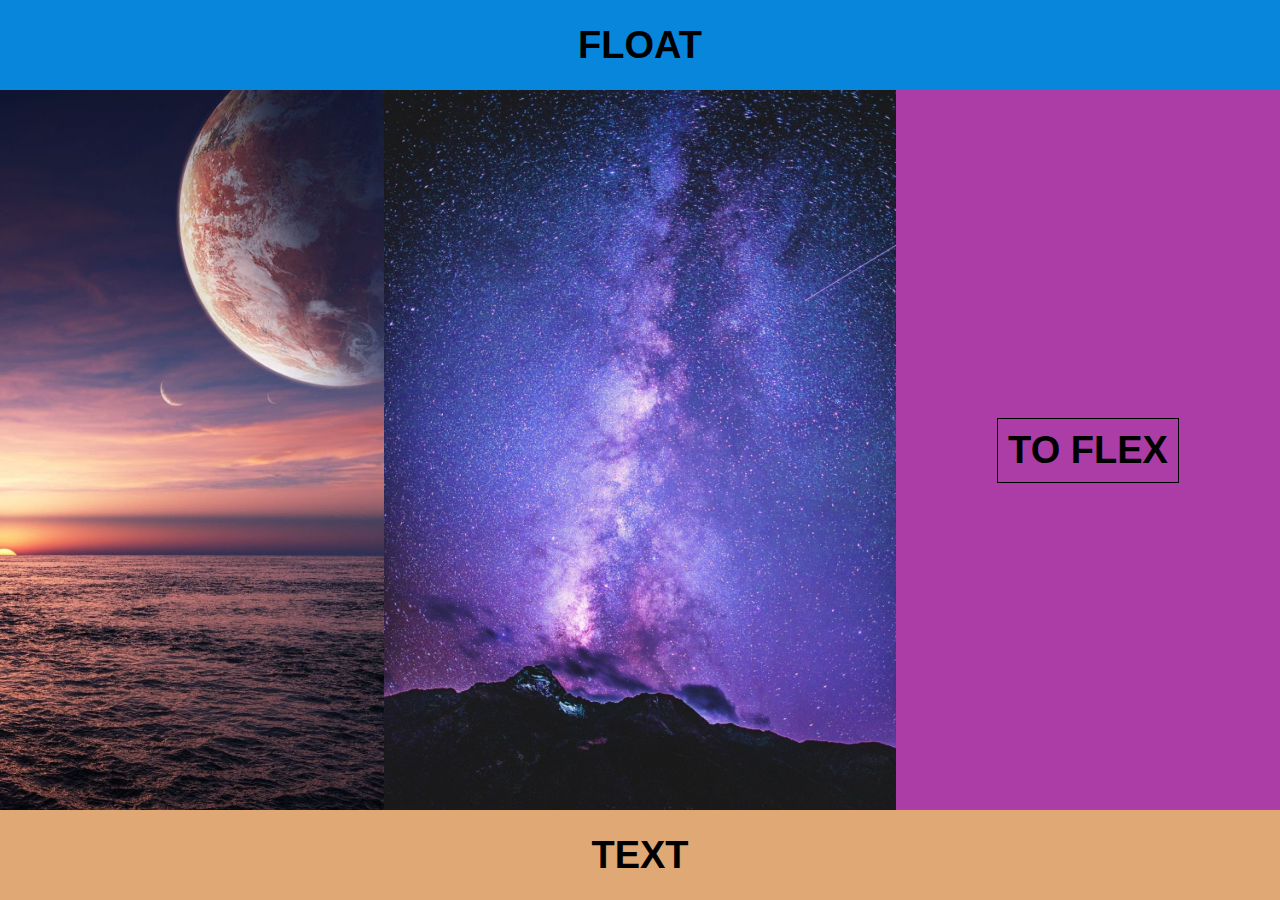
<file: index.html>
<!DOCTYPE html>
<html>
<head>
  <link rel="stylesheet" type="text/css" href="CSS/styles.css">
</head>
<body>
  <div class="header centered">
    <p>FLOAT</p>
  </div>
  
  <div class="container">
    <div class="block block-30">
        <img src="pictures/pic1.jpg" alt="pic1" class="pic1">
    </div>
    <div class="block block-40">
        <img src="pictures/pic2.jpg" alt="pic2" class="pic2">
    </div>
    <div class="block block-30 centered"><a href="flex.html" class="button">TO FLEX</a></div>
  </div>
  
  <div class="footer centered">
    <p>TEXT</p>
  </div>
</body>
</html>
</file>
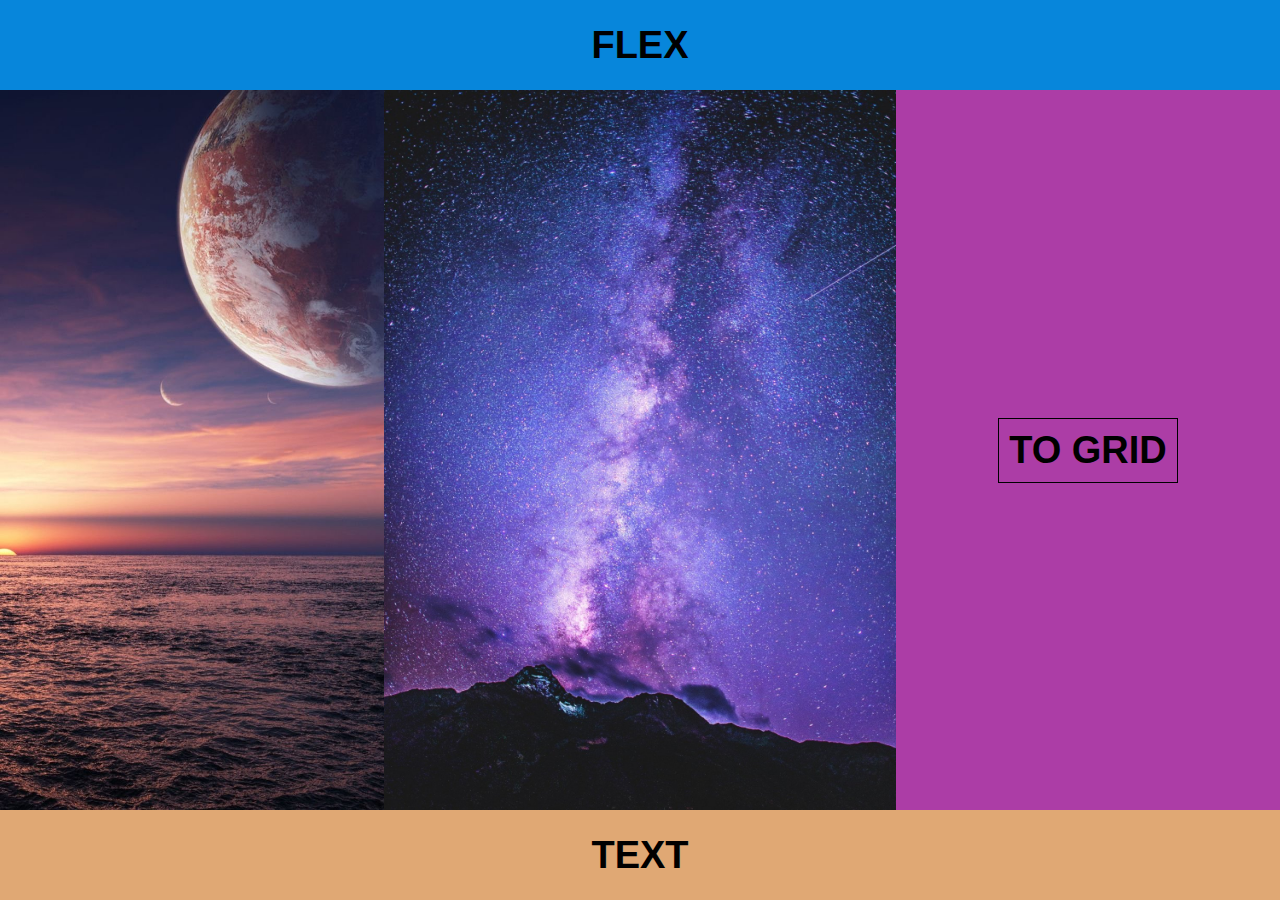
<file: flex.html>
<!DOCTYPE html>
<html>
<head>
  <link rel="stylesheet" type="text/css" href="CSS/flex.css">
</head>
<body>
  <div class="header centered">
    <p>FLEX</p>
  </div>
  
  <div class="container">
    <div class="block block-30">
        <img src="pictures/pic1.jpg" alt="pic1" class="pic1">
    </div>
    <div class="block block-40">
        <img src="pictures/pic2.jpg" alt="pic2" class="pic2">
    </div>
    <div class="block block-30 centered"><a href="grid.html" class="button">TO GRID</a></div>
  </div>
  
  <div class="footer centered">
    <p>TEXT</p>
  </div>
</body>
</html>
</file>
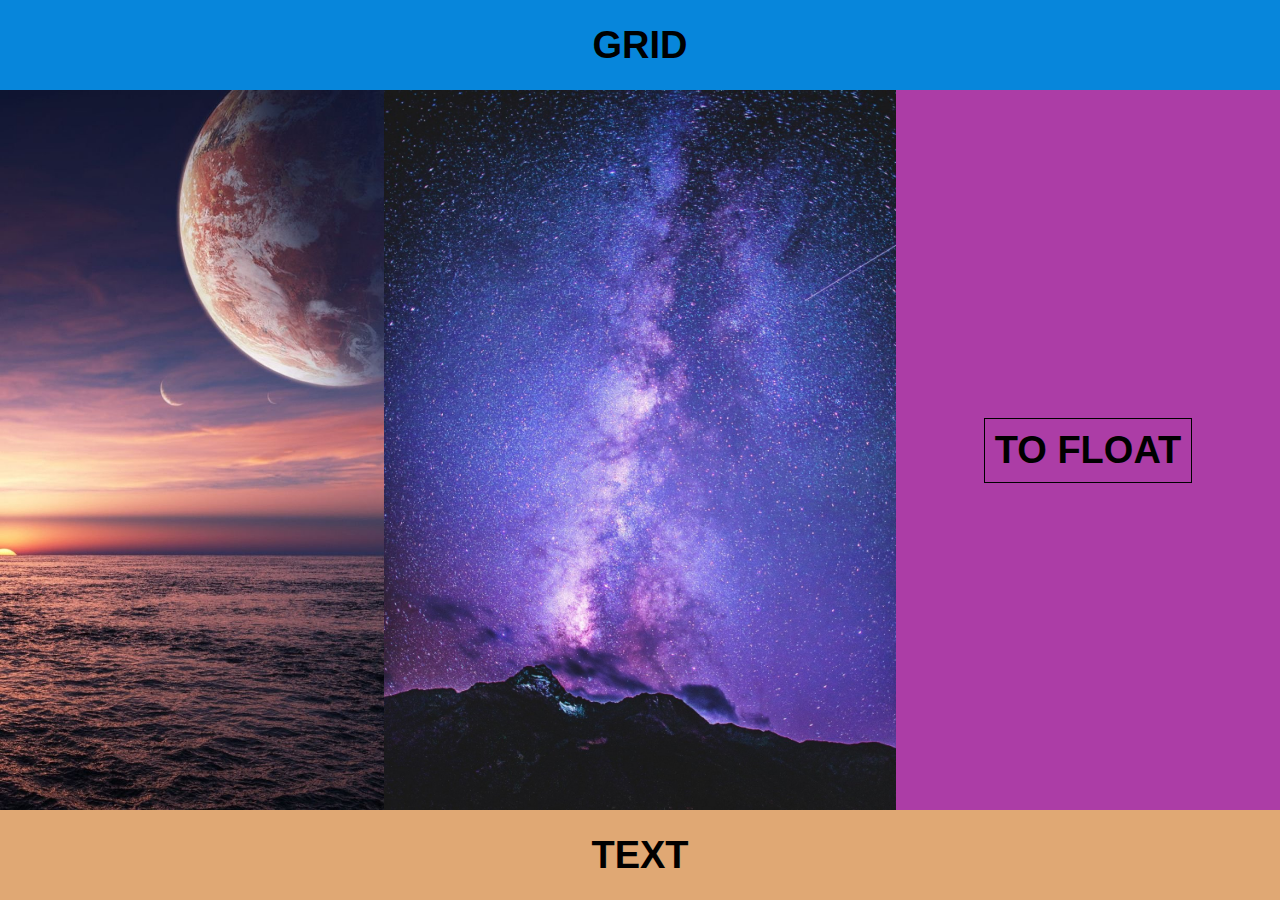
<file: grid.html>
<!DOCTYPE html>
<html>
<head>
  <link rel="stylesheet" type="text/css" href="CSS/grid.css">
</head>
<body>
  <div class="header centered">
    <p>GRID</p>
  </div>
  
  <div class="container">
    <div class="block">
        <img src="pictures/pic1.jpg" alt="pic1" class="pic1">
    </div>
    <div class="block">
        <img src="pictures/pic2.jpg" alt="pic2" class="pic2">
    </div>
    <div class="block centered"><a href="index.html" class="button">TO FLOAT</a></div>
  </div>
  
  <div class="footer centered">
    <p>TEXT</p>
  </div>
</body>
</html>
</file>
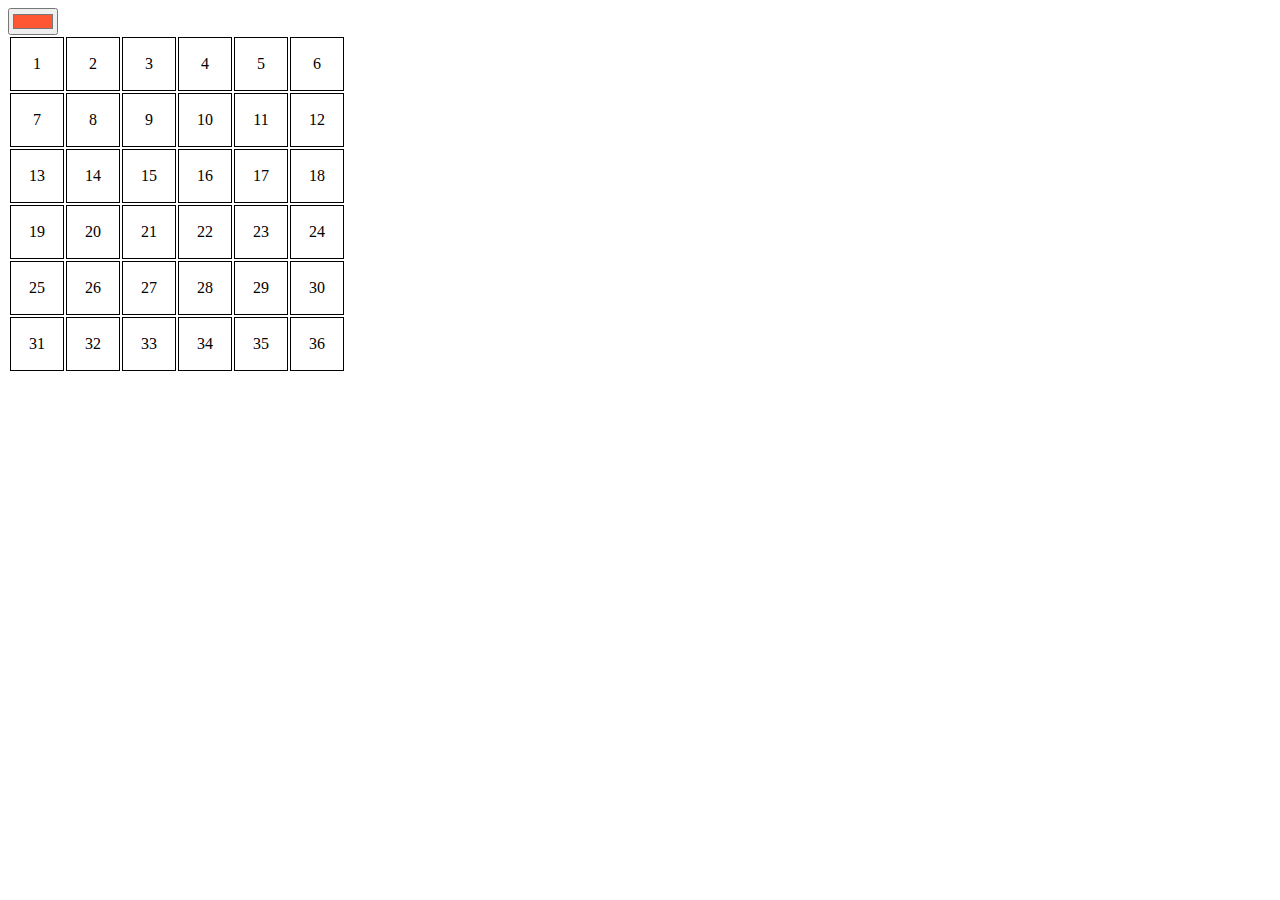
<file: mesh.html>
<!DOCTYPE html>
<html lang="en">
<head>
    <meta charset="UTF-8">
    <meta name="viewport" content="width=device-width, initial-scale=1.0">
    <link rel="stylesheet" href="CSS/mesh.css">
    <title>Таблиця</title>
</head>
<body>
    <input type="color" id="colorPicker" value="#FF5733">
    <table id="myTable">
    </table>
    <script src="mesh.js"></script>
</body>
</html>
</file>
<file: CSS/styles.css>
body {
  margin: 0;
  padding: 0;
}

p {
  margin: 0;
  padding: 0;
  font-size: 38px;
  font-weight: bold;
  font-family: Arial, Helvetica, sans-serif;
}

.header {
  width: 100%;
  height: 10vh;
  background-color: rgb(7, 134, 219);
  float: left;
}

.container {
  width: 100%;
  height: 80vh;
}

.block {
  float: left;
  height: 100%;
}

.block-30 {
  width: 30%;
  background-color: rgb(172, 61, 166);
}

.block-40 {
  width: 40%;
  background-color: green;
}

.button{
  text-decoration: none;
  font-size: 38px;
  font-weight: bold;
  font-family: Arial, Helvetica, sans-serif;
  color: black;
  background-color: rgb(172, 61, 166);
  border: 1px solid black;
  padding: 10px;
}

.button:hover{
  background-color: rgb(129, 46, 125);
  transition: 0.5s;
}

.footer {
  width: 100%;
  height: 10vh;
  background-color: rgb(224, 168, 116);
  float: left;
}

.pic1,
.pic2 {
  width: 100%;
  height: 100%;
}

.centered {
  display: flex;
  align-items: center;
  justify-content: center;
}
</file>
<file: CSS/flex.css>
body {
  margin: 0;
  padding: 0;
}

p {
  margin: 0;
  padding: 0;
  font-size: 38px;
  font-weight: bold;
  font-family: Arial, Helvetica, sans-serif;
}

.header {
  width: 100%;
  height: 10vh;
  background-color: rgb(7, 134, 219);
}

.container {
  width: 100%;
  height: 80vh;
  display: flex;
}

.block {
  height: 100%;
}

.block-30 {
  width: 30%;
  background-color: rgb(172, 61, 166);
}

.block-40 {
  width: 40%;
}

.button{
  text-decoration: none;
  font-size: 38px;
  font-weight: bold;
  font-family: Arial, Helvetica, sans-serif;
  color: black;
  background-color: rgb(172, 61, 166);
  border: 1px solid black;
  padding: 10px;
}
  
.button:hover{
  background-color: rgb(129, 46, 125);
  transition: 0.5s;
}
  
.footer {
  width: 100%;
  height: 10vh;
  background-color: rgb(224, 168, 116);
}

.pic1,
.pic2 {
  width: 100%;
  height: 100%;
}

.centered {
  display: flex;
  align-items: center;
  justify-content: center;
}
</file>
<file: CSS/grid.css>
body {
    margin: 0;
    padding: 0;
    display: grid;
    grid-template-rows: 10vh 80vh 10vh;
    height: 100vh;
  }
  
  p {
    margin: 0;
    padding: 0;
    font-size: 38px;
    font-weight: bold;
    font-family: Arial, Helvetica, sans-serif;
  }
  
  .header {
    background-color: rgb(7, 134, 219);
  }
  
  .container {
    display: grid;
    grid-template-columns: 30% 40% 30%;
  }
  
  .block {
    height: 80vh;
    width: 100%;
    background-color: rgb(172, 61, 166);
  }
  
  .button{
    text-decoration: none;
    font-size: 38px;
    font-weight: bold;
    font-family: Arial, Helvetica, sans-serif;
    color: black;
    background-color: rgb(172, 61, 166);
    border: 1px solid black;
    padding: 10px;
  }
    
  .button:hover{
    background-color: rgb(129, 46, 125);
    transition: 0.5s;
  }
    
  .footer {
    width: 100%;
    height: 10vh;
    background-color: rgb(224, 168, 116);
  }
  
  .pic1,
  .pic2 {
    width: 100%;
    height: 100%;
  }
  
  .centered {
    display: flex;
    align-items: center;
    justify-content: center;
  }
</file>
<file: CSS/mesh.css>
td {
    width: 50px;
    height: 50px;
    text-align: center;
    vertical-align: middle;
    cursor: pointer;
    border: 1px solid black;
}
</file>
